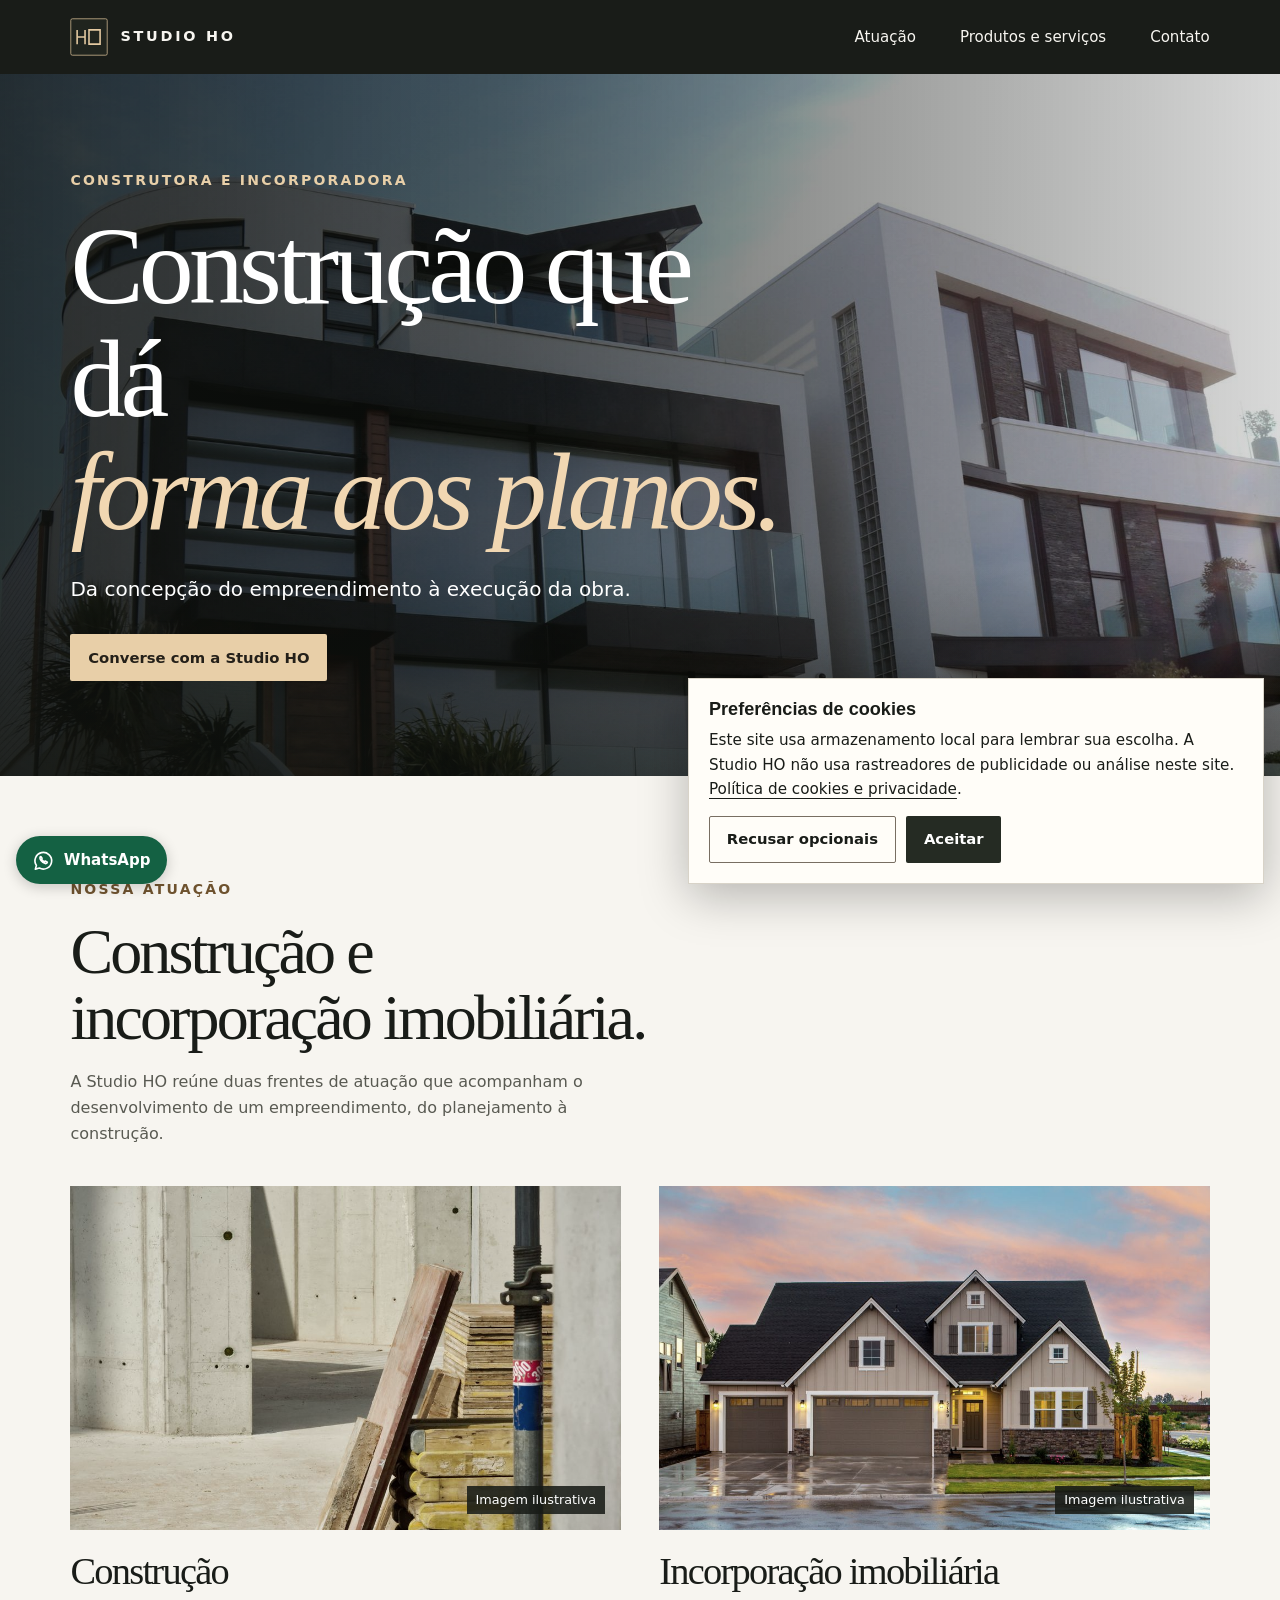
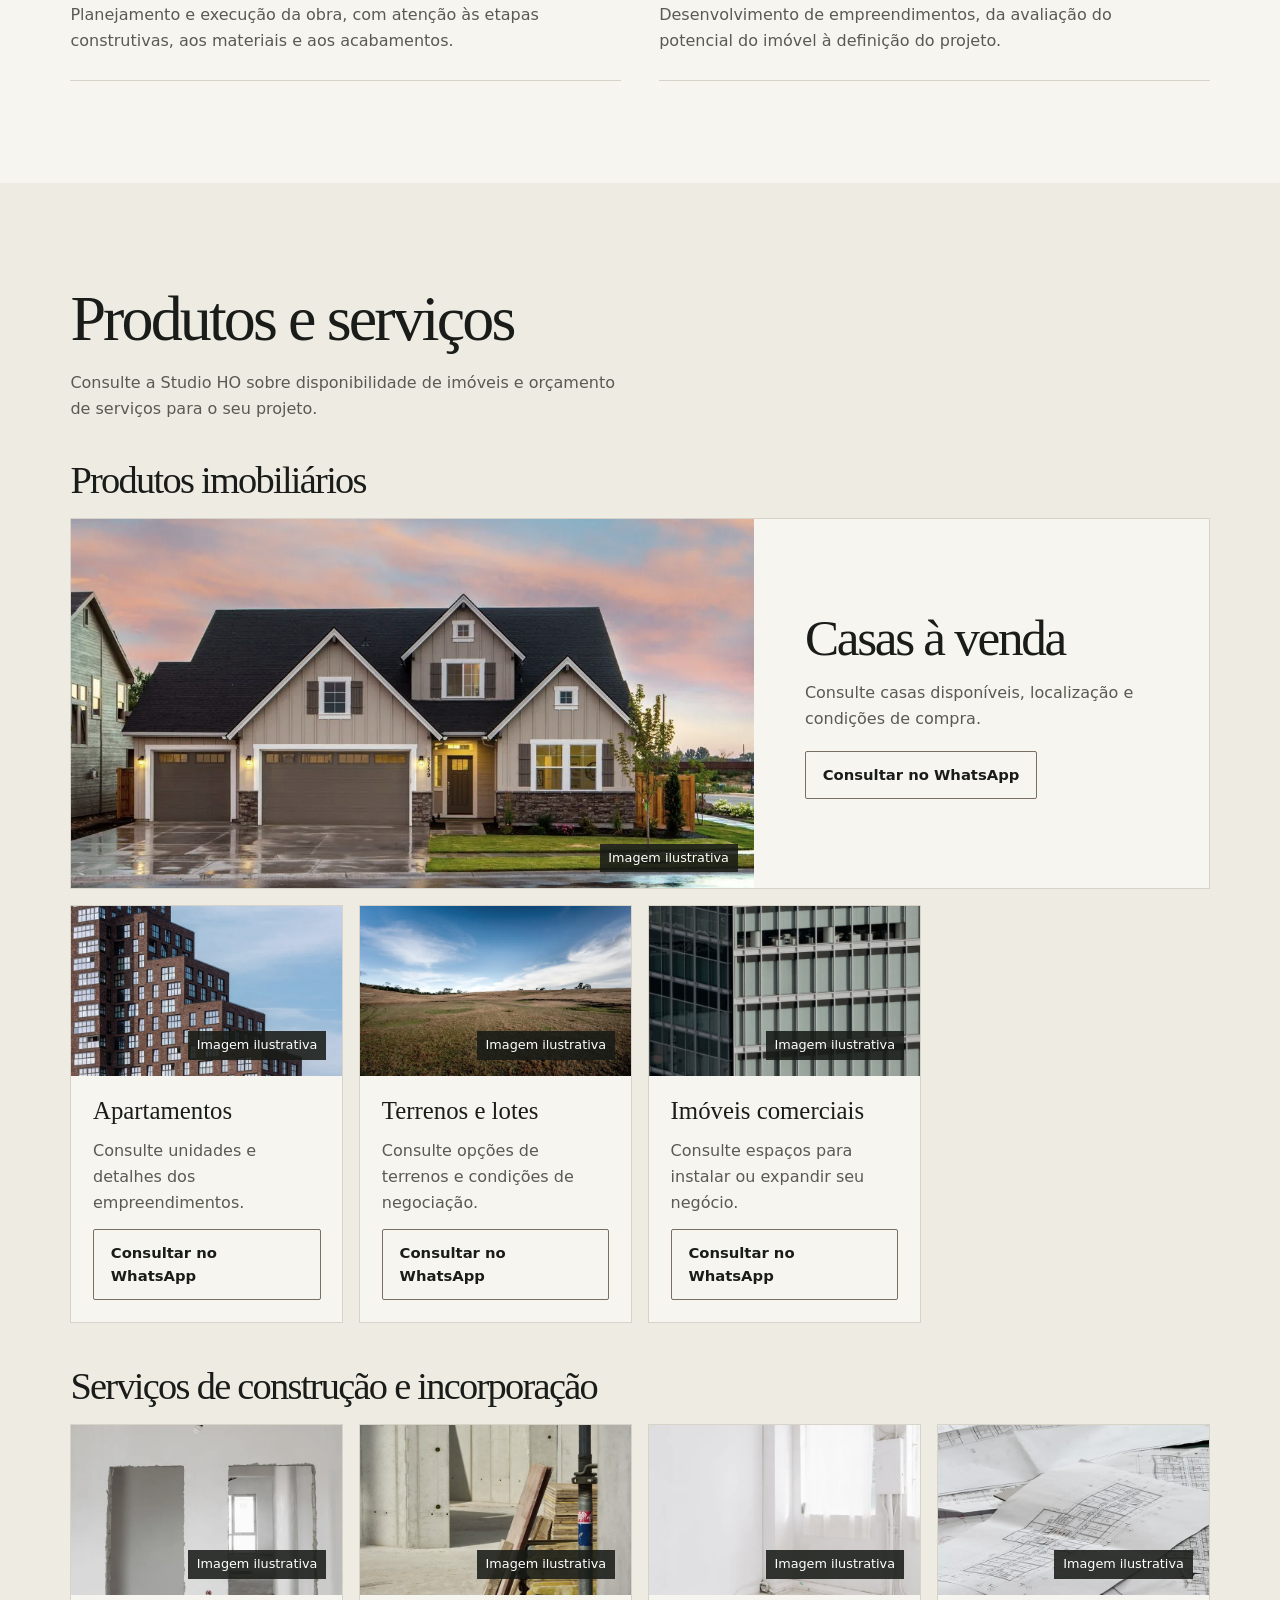
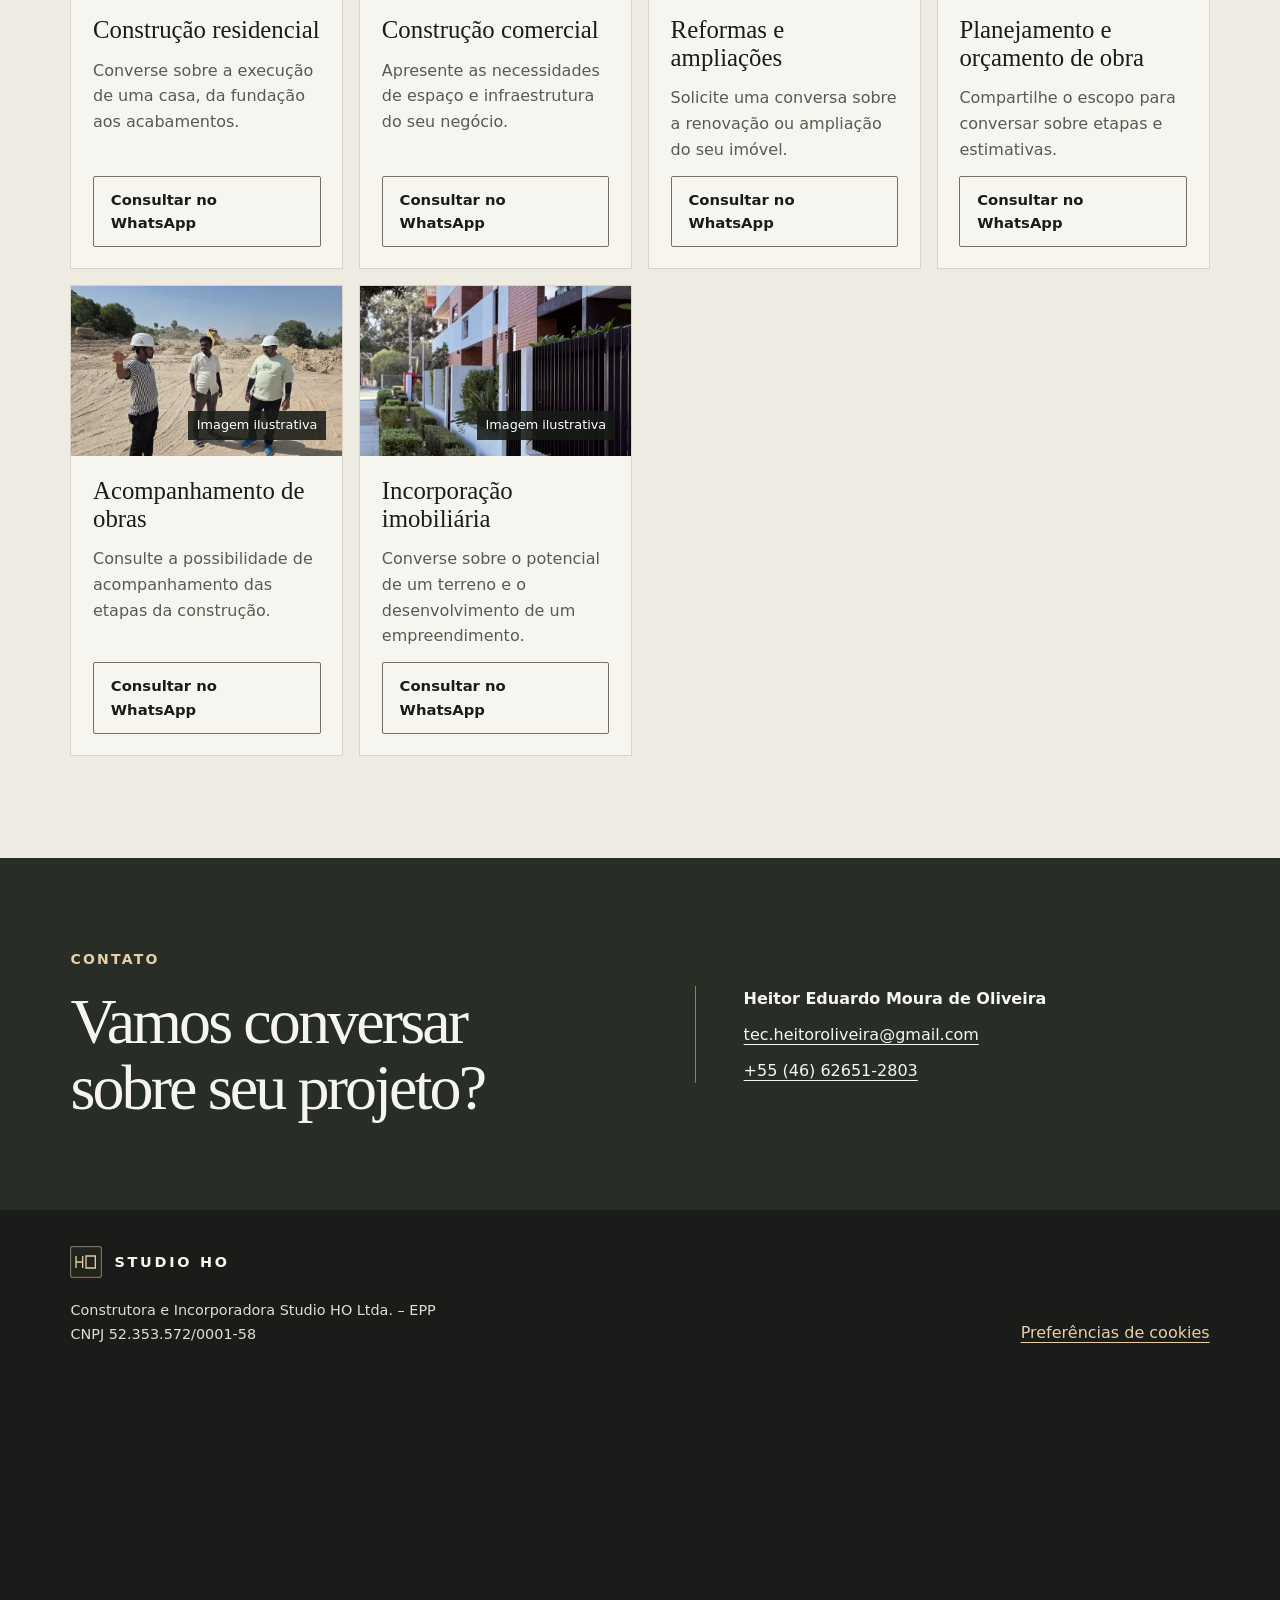
<file: index.html>
<!doctype html>
<html lang="pt-BR">
<head>
<meta charset="utf-8">
<meta name="viewport" content="width=device-width, initial-scale=1">
<title>Studio HO | Construção e incorporação</title>
<meta name="description" content="Conheça a Studio HO, construtora e incorporadora. Fale com Heitor Eduardo Moura de Oliveira sobre o seu projeto.">
<meta name="theme-color" content="#191c18">
<link rel="icon" href="assets/marca.svg" type="image/svg+xml">
<link rel="stylesheet" href="estilo.css?v=3">
<script defer src="site.js"></script>
</head>
<body>
<a class="skip" href="#conteudo">Ir ao conteúdo</a>
<header class="cabecalho">
  <div class="wrap topo">
    <a class="marca" href="./"><img src="assets/marca.svg" alt="" width="38" height="38"> STUDIO HO</a>
    <nav aria-label="Navegação principal"><a href="#atuacao">Atuação</a><a href="#catalogo">Produtos e serviços</a><a href="#contato">Contato</a></nav>
  </div>
</header>
<main id="conteudo">
  <section class="hero" aria-labelledby="titulo">
    <img class="hero-foto" src="assets/fachada.jpg" alt="" fetchpriority="high">
    <div class="wrap hero-texto">
      <p class="rotulo">Construtora e incorporadora</p>
      <h1 id="titulo">Construção que dá<br> <em>forma aos planos.</em></h1>
      <p>Da concepção do empreendimento à execução da obra.</p>
      <a class="botao claro" href="#contato">Converse com a Studio HO</a>
    </div>
    <span class="legenda">Imagem ilustrativa</span>
  </section>
  <section id="atuacao" class="wrap atuacao">
    <div class="intro">
      <p class="rotulo">Nossa atuação</p>
      <h2>Construção e<br> incorporação imobiliária.</h2>
      <p>A Studio HO reúne duas frentes de atuação que acompanham o desenvolvimento de um empreendimento, do planejamento à construção.</p>
    </div>
    <div class="cards">
      <article>
        <div class="foto"><img src="assets/obra.jpg" alt="Estrutura de uma edificação em obras" loading="lazy"><span class="legenda">Imagem ilustrativa</span></div>
        <div class="card-texto"><h3>Construção</h3><p>Planejamento e execução da obra, com atenção às etapas construtivas, aos materiais e aos acabamentos.</p></div>
      </article>
      <article>
        <div class="foto"><img src="assets/edificio.jpg" alt="Fachada de uma edificação residencial" loading="lazy"><span class="legenda">Imagem ilustrativa</span></div>
        <div class="card-texto"><h3>Incorporação imobiliária</h3><p>Desenvolvimento de empreendimentos, da avaliação do potencial do imóvel à definição do projeto.</p></div>
      </article>
    </div>
  </section>
  <section class="catalogo" id="catalogo" aria-labelledby="catalogo-titulo">
  <div class="wrap">
    <div class="intro">
      <h2 id="catalogo-titulo">Produtos e serviços</h2>
      <p>Consulte a Studio HO sobre disponibilidade de imóveis e orçamento de serviços para o seu projeto.</p>
    </div>
    <div class="catalogo-grupo">
      <h3>Produtos imobiliários</h3>
      <div class="catalogo-grade">
        <article class="catalogo-item catalogo-destaque">
          <div class="foto catalogo-foto">
            <img src="assets/catalogo-casas.webp" alt="" width="1000" height="635" loading="lazy" decoding="async">
            <span class="legenda">Imagem ilustrativa</span>
          </div>
          <div class="catalogo-texto">
            <h4>Casas à venda</h4>
            <p>Consulte casas disponíveis, localização e condições de compra.</p>
            <a class="botao contorno" href="https://wa.me/5546626512803?text=Ol%C3%A1%2C%20Studio%20HO!%20Gostaria%20de%20informa%C3%A7%C3%B5es%20sobre%3A%20Casas%20%C3%A0%20venda." aria-label="Consultar Casas à venda pelo WhatsApp">Consultar no WhatsApp</a>
          </div>
        </article>
        <article class="catalogo-item">
          <div class="foto catalogo-foto">
            <img src="assets/catalogo-apartamentos.webp" alt="" width="720" height="450" loading="lazy" decoding="async">
            <span class="legenda">Imagem ilustrativa</span>
          </div>
          <div class="catalogo-texto">
            <h4>Apartamentos</h4>
            <p>Consulte unidades e detalhes dos empreendimentos.</p>
            <a class="botao contorno" href="https://wa.me/5546626512803?text=Ol%C3%A1%2C%20Studio%20HO!%20Gostaria%20de%20informa%C3%A7%C3%B5es%20sobre%3A%20Apartamentos." aria-label="Consultar Apartamentos pelo WhatsApp">Consultar no WhatsApp</a>
          </div>
        </article>
        <article class="catalogo-item">
          <div class="foto catalogo-foto">
            <img src="assets/catalogo-terrenos.webp" alt="" width="720" height="450" loading="lazy" decoding="async">
            <span class="legenda">Imagem ilustrativa</span>
          </div>
          <div class="catalogo-texto">
            <h4>Terrenos e lotes</h4>
            <p>Consulte opções de terrenos e condições de negociação.</p>
            <a class="botao contorno" href="https://wa.me/5546626512803?text=Ol%C3%A1%2C%20Studio%20HO!%20Gostaria%20de%20informa%C3%A7%C3%B5es%20sobre%3A%20Terrenos%20e%20lotes." aria-label="Consultar Terrenos e lotes pelo WhatsApp">Consultar no WhatsApp</a>
          </div>
        </article>
        <article class="catalogo-item">
          <div class="foto catalogo-foto">
            <img src="assets/catalogo-comercial.webp" alt="" width="720" height="450" loading="lazy" decoding="async">
            <span class="legenda">Imagem ilustrativa</span>
          </div>
          <div class="catalogo-texto">
            <h4>Imóveis comerciais</h4>
            <p>Consulte espaços para instalar ou expandir seu negócio.</p>
            <a class="botao contorno" href="https://wa.me/5546626512803?text=Ol%C3%A1%2C%20Studio%20HO!%20Gostaria%20de%20informa%C3%A7%C3%B5es%20sobre%3A%20Im%C3%B3veis%20comerciais." aria-label="Consultar Imóveis comerciais pelo WhatsApp">Consultar no WhatsApp</a>
          </div>
        </article>
      </div>
    </div>
    <div class="catalogo-grupo">
      <h3>Serviços de construção e incorporação</h3>
      <div class="catalogo-grade">
        <article class="catalogo-item">
          <div class="foto catalogo-foto">
            <img src="assets/catalogo-obra-residencial.webp" alt="" width="720" height="450" loading="lazy" decoding="async">
            <span class="legenda">Imagem ilustrativa</span>
          </div>
          <div class="catalogo-texto">
            <h4>Construção residencial</h4>
            <p>Converse sobre a execução de uma casa, da fundação aos acabamentos.</p>
            <a class="botao contorno" href="https://wa.me/5546626512803?text=Ol%C3%A1%2C%20Studio%20HO!%20Gostaria%20de%20informa%C3%A7%C3%B5es%20sobre%3A%20Constru%C3%A7%C3%A3o%20residencial." aria-label="Consultar Construção residencial pelo WhatsApp">Consultar no WhatsApp</a>
          </div>
        </article>
        <article class="catalogo-item">
          <div class="foto catalogo-foto">
            <img src="assets/catalogo-obra-comercial.webp" alt="" width="720" height="450" loading="lazy" decoding="async">
            <span class="legenda">Imagem ilustrativa</span>
          </div>
          <div class="catalogo-texto">
            <h4>Construção comercial</h4>
            <p>Apresente as necessidades de espaço e infraestrutura do seu negócio.</p>
            <a class="botao contorno" href="https://wa.me/5546626512803?text=Ol%C3%A1%2C%20Studio%20HO!%20Gostaria%20de%20informa%C3%A7%C3%B5es%20sobre%3A%20Constru%C3%A7%C3%A3o%20comercial." aria-label="Consultar Construção comercial pelo WhatsApp">Consultar no WhatsApp</a>
          </div>
        </article>
        <article class="catalogo-item">
          <div class="foto catalogo-foto">
            <img src="assets/catalogo-reformas.webp" alt="" width="720" height="450" loading="lazy" decoding="async">
            <span class="legenda">Imagem ilustrativa</span>
          </div>
          <div class="catalogo-texto">
            <h4>Reformas e ampliações</h4>
            <p>Solicite uma conversa sobre a renovação ou ampliação do seu imóvel.</p>
            <a class="botao contorno" href="https://wa.me/5546626512803?text=Ol%C3%A1%2C%20Studio%20HO!%20Gostaria%20de%20informa%C3%A7%C3%B5es%20sobre%3A%20Reformas%20e%20amplia%C3%A7%C3%B5es." aria-label="Consultar Reformas e ampliações pelo WhatsApp">Consultar no WhatsApp</a>
          </div>
        </article>
        <article class="catalogo-item">
          <div class="foto catalogo-foto">
            <img src="assets/catalogo-planejamento.webp" alt="" width="720" height="450" loading="lazy" decoding="async">
            <span class="legenda">Imagem ilustrativa</span>
          </div>
          <div class="catalogo-texto">
            <h4>Planejamento e orçamento de obra</h4>
            <p>Compartilhe o escopo para conversar sobre etapas e estimativas.</p>
            <a class="botao contorno" href="https://wa.me/5546626512803?text=Ol%C3%A1%2C%20Studio%20HO!%20Gostaria%20de%20informa%C3%A7%C3%B5es%20sobre%3A%20Planejamento%20e%20or%C3%A7amento%20de%20obra." aria-label="Consultar Planejamento e orçamento de obra pelo WhatsApp">Consultar no WhatsApp</a>
          </div>
        </article>
        <article class="catalogo-item">
          <div class="foto catalogo-foto">
            <img src="assets/catalogo-acompanhamento.webp" alt="" width="720" height="450" loading="lazy" decoding="async">
            <span class="legenda">Imagem ilustrativa</span>
          </div>
          <div class="catalogo-texto">
            <h4>Acompanhamento de obras</h4>
            <p>Consulte a possibilidade de acompanhamento das etapas da construção.</p>
            <a class="botao contorno" href="https://wa.me/5546626512803?text=Ol%C3%A1%2C%20Studio%20HO!%20Gostaria%20de%20informa%C3%A7%C3%B5es%20sobre%3A%20Acompanhamento%20de%20obras." aria-label="Consultar Acompanhamento de obras pelo WhatsApp">Consultar no WhatsApp</a>
          </div>
        </article>
        <article class="catalogo-item">
          <div class="foto catalogo-foto">
            <img src="assets/catalogo-incorporacao.webp" alt="" width="720" height="450" loading="lazy" decoding="async">
            <span class="legenda">Imagem ilustrativa</span>
          </div>
          <div class="catalogo-texto">
            <h4>Incorporação imobiliária</h4>
            <p>Converse sobre o potencial de um terreno e o desenvolvimento de um empreendimento.</p>
            <a class="botao contorno" href="https://wa.me/5546626512803?text=Ol%C3%A1%2C%20Studio%20HO!%20Gostaria%20de%20informa%C3%A7%C3%B5es%20sobre%3A%20Incorpora%C3%A7%C3%A3o%20imobili%C3%A1ria." aria-label="Consultar Incorporação imobiliária pelo WhatsApp">Consultar no WhatsApp</a>
          </div>
        </article>
      </div>
    </div>
  </div>
  </section>
  <section id="contato" class="contato">
    <div class="wrap contato-grade">
      <div><p class="rotulo">Contato</p><h2>Vamos conversar<br> sobre seu projeto?</h2></div>
      <address>
        <strong>Heitor Eduardo Moura de Oliveira</strong>
        <a href="mailto:tec.heitoroliveira@gmail.com">tec.heitoroliveira@gmail.com</a>
        <a href="tel:+5546626512803">+55 (46) 62651-2803</a>
      </address>
    </div>
  </section>
</main>
<footer class="rodape">
  <div class="wrap rodape-grade">
    <div><span class="marca"><img src="assets/marca.svg" alt="" width="32" height="32"> STUDIO HO</span><p>Construtora e Incorporadora Studio HO Ltda. – EPP<br>CNPJ 52.353.572/0001-58</p></div>
    <button id="preferencias" class="texto-botao" type="button" hidden>Preferências de cookies</button>
  </div>
</footer>
<aside id="cookies" class="cookies" aria-labelledby="cookies-titulo" hidden>
  <div><h2 id="cookies-titulo" tabindex="-1">Preferências de cookies</h2>
  <p>Este site usa armazenamento local para lembrar sua escolha. A Studio HO não usa rastreadores de publicidade ou análise neste site. <a href="politica-de-cookies.html">Política de cookies e privacidade</a>.</p></div>
  <div class="acoes"><button class="botao contorno" type="button" data-cookie="recusado">Recusar opcionais</button><button class="botao escuro" type="button" data-cookie="aceito">Aceitar</button></div>
</aside>
<a class="whatsapp-flutuante" href="https://wa.me/5546626512803?text=Ol%C3%A1%2C%20Studio%20HO!%20Gostaria%20de%20conversar%20sobre%20produtos%20e%20servi%C3%A7os." aria-label="Conversar com a Studio HO pelo WhatsApp">
  <img src="assets/conversa.svg" width="23" height="23" alt="">
  <span>WhatsApp</span>
</a>
</body>
</html>
</file>
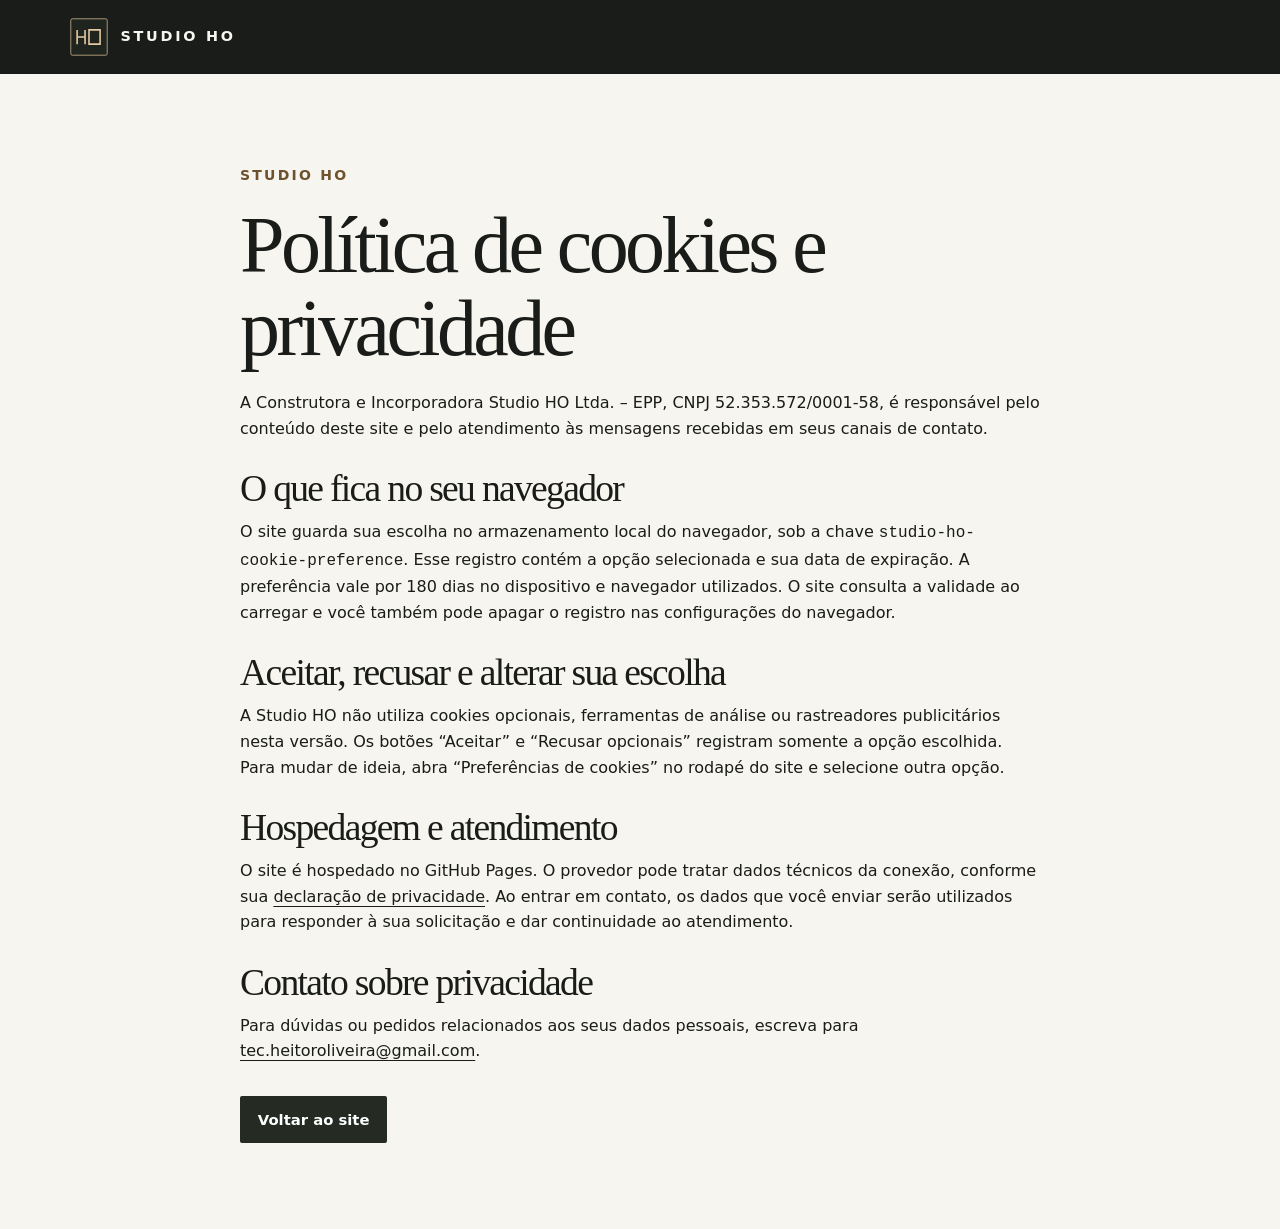
<file: politica-de-cookies.html>
<!doctype html>
<html lang="pt-BR">
<head>
<meta charset="utf-8">
<meta name="viewport" content="width=device-width, initial-scale=1">
<meta name="robots" content="noindex, nofollow">
<title>Política de cookies e privacidade | Studio HO</title>
<link rel="icon" href="assets/marca.svg" type="image/svg+xml">
<link rel="stylesheet" href="estilo.css">
</head>
<body>
<header class="cabecalho"><div class="wrap topo"><a class="marca" href="./"><img src="assets/marca.svg" alt="" width="38" height="38"> STUDIO HO</a></div></header>
<main class="wrap politica">
<p class="rotulo">Studio HO</p>
<h1>Política de cookies e privacidade</h1>
<p>A Construtora e Incorporadora Studio HO Ltda. – EPP, CNPJ 52.353.572/0001-58, é responsável pelo conteúdo deste site e pelo atendimento às mensagens recebidas em seus canais de contato.</p>
<h2>O que fica no seu navegador</h2>
<p>O site guarda sua escolha no armazenamento local do navegador, sob a chave <code>studio-ho-cookie-preference</code>. Esse registro contém a opção selecionada e sua data de expiração. A preferência vale por 180 dias no dispositivo e navegador utilizados. O site consulta a validade ao carregar e você também pode apagar o registro nas configurações do navegador.</p>
<h2>Aceitar, recusar e alterar sua escolha</h2>
<p>A Studio HO não utiliza cookies opcionais, ferramentas de análise ou rastreadores publicitários nesta versão. Os botões “Aceitar” e “Recusar opcionais” registram somente a opção escolhida. Para mudar de ideia, abra “Preferências de cookies” no rodapé do site e selecione outra opção.</p>
<h2>Hospedagem e atendimento</h2>
<p>O site é hospedado no GitHub Pages. O provedor pode tratar dados técnicos da conexão, conforme sua <a href="https://docs.github.com/pt/site-policy/privacy-policies/github-general-privacy-statement" rel="external">declaração de privacidade</a>. Ao entrar em contato, os dados que você enviar serão utilizados para responder à sua solicitação e dar continuidade ao atendimento.</p>
<h2>Contato sobre privacidade</h2>
<p>Para dúvidas ou pedidos relacionados aos seus dados pessoais, escreva para <a href="mailto:tec.heitoroliveira@gmail.com">tec.heitoroliveira@gmail.com</a>.</p>
<a class="botao escuro" href="./">Voltar ao site</a>
</main>
</body>
</html>
</file>
<file: estilo.css>
:root{color-scheme:light;--ink:#191c18;--paper:#f7f5f0;--gold:#e8cfa8;--muted:#595a52;--line:#d8d3c8}
*{box-sizing:border-box}
html{scroll-behavior:smooth}
body{margin:0;background:var(--paper);color:var(--ink);font:1rem/1.6 "Segoe UI",system-ui,sans-serif}
[hidden]{display:none!important}
a{color:inherit;text-underline-offset:.25em}
a:focus-visible,button:focus-visible,[tabindex]:focus-visible{outline:2px solid #92733e;outline-offset:4px}
img{display:block;max-width:100%}
button{font:inherit;cursor:pointer}
p,h1,h2,h3{margin:0}
h1,h2,h3{font-family:Georgia,serif;font-weight:400;line-height:1.03;letter-spacing:-.045em}
h2{font-size:clamp(2.6rem,5vw,5rem)}
h3{font-size:clamp(1.8rem,3vw,2.8rem)}
.wrap{width:min(89%,78rem);margin-inline:auto}
.skip{position:absolute;top:.75rem;left:.75rem;z-index:10;background:white;padding:.65rem;transform:translateY(-160%)}
.skip:focus{transform:none}
.cabecalho,.rodape{background:var(--ink);color:var(--paper)}
.topo{min-height:74px;display:flex;align-items:center;justify-content:space-between;gap:1rem}
.marca{display:inline-flex;align-items:center;gap:.75rem;font-size:.9rem;letter-spacing:.19em;font-weight:650;text-decoration:none;white-space:nowrap}
nav{display:flex;gap:clamp(1rem,4vw,2.75rem);font-size:.94rem}
nav a{text-decoration:none}
nav a:hover,.rodape a:hover{color:var(--gold)}
.hero{position:relative;display:grid;align-items:center;min-height:clamp(35rem,78svh,57rem);isolation:isolate;overflow:hidden;background:#31342b;color:#fff}
.hero-foto,.hero::after{position:absolute;inset:0;width:100%;height:100%;z-index:-1}
.hero-foto{object-fit:cover;object-position:55% 52%;filter:saturate(.76);animation:enquadrar 1.5s ease-out both}
.hero::after{content:"";background:linear-gradient(90deg,rgba(14,17,14,.84),rgba(14,17,14,.63) 40%,rgba(14,17,14,.16) 100%),linear-gradient(0deg,#13161080,transparent 30%)}
.hero-texto{padding-block:5rem;animation:entrada .8s ease-out both}
.rotulo{font-size:.875rem;letter-spacing:.16em;text-transform:uppercase;font-weight:700;color:#6e522e;margin-bottom:1.15rem}
.hero .rotulo,.contato .rotulo{color:var(--gold)}
.hero h1{font-size:clamp(3.25rem,8.6vw,8rem);max-width:13ch}
.hero h1 em{color:#f1d7b2;font-weight:400}
.hero-texto>p:not(.rotulo){font-size:clamp(1rem,2vw,1.25rem);margin-block:1.45rem 1.8rem}
.botao{display:inline-flex;align-items:center;justify-content:center;min-height:46px;padding:.68rem 1.05rem;border:1px solid transparent;border-radius:2px;text-decoration:none;font-size:.925rem;font-weight:650;transition:background-color .2s,color .2s,border-color .2s}
.claro{color:#242019;background:var(--gold)}
.claro:hover{background:#fae8cc}
.escuro{color:white;background:#252b23}
.escuro:hover{background:#414b3d}
.contorno{background:transparent;color:var(--ink);border-color:#786e62}
.contorno:hover{background:#ede6db}
.legenda{position:absolute;right:1rem;bottom:1rem;color:#fff;background:#181b16dd;padding:.25rem .55rem;font-size:.8rem}
.atuacao{padding-block:clamp(4rem,8vw,8rem)}
.intro{margin-bottom:2.5rem}
.intro>p:last-child{max-width:54ch;color:var(--muted);margin-top:1.15rem}
.cards{display:grid;grid-template-columns:repeat(2,minmax(0,1fr));gap:clamp(1.15rem,3vw,2.5rem)}
.cards article{border-bottom:1px solid var(--line)}
.foto{position:relative;overflow:hidden;background:#d5d3c8;aspect-ratio:1.6}
.foto img{width:100%;height:100%;object-fit:cover;filter:saturate(.74);transition:transform .65s ease}
.cards article:hover img{transform:scale(1.045)}
.card-texto{padding:1.35rem 0 1.65rem}
.card-texto p{color:var(--muted);margin-top:.7rem;max-width:50ch}
.contato{background:#282e26;color:var(--paper);padding-block:clamp(3.5rem,7vw,7rem)}
.contato-grade{display:grid;grid-template-columns:1.15fr 1fr;align-items:center;gap:2rem}
address{font-style:normal;display:grid;gap:.65rem;border-left:1px solid #8c8170;padding-left:clamp(1rem,4vw,3rem);overflow-wrap:anywhere}
address a{width:fit-content}
address a:hover{color:var(--gold)}
.rodape{padding-block:2.25rem}
.rodape-grade{display:flex;justify-content:space-between;gap:1.4rem;align-items:flex-end;flex-wrap:wrap}
.rodape p{margin-top:.85rem;color:#e0ddd4;font-size:.9rem}
.texto-botao{border:0;padding:0;background:none;color:var(--gold);text-decoration:underline;text-underline-offset:.25em}
.cookies{position:fixed;z-index:4;right:1rem;bottom:1rem;width:min(36rem,calc(100% - 2rem));background:#fffdf8;color:var(--ink);padding:1.25rem;border:1px solid var(--line);box-shadow:0 12px 45px #0004;max-height:75dvh;overflow:auto}
.cookies h2{font:650 1.13rem/1.2 "Segoe UI",sans-serif;letter-spacing:0;margin-bottom:.5rem}
.cookies p{font-size:.95rem}
.acoes{display:flex;flex-wrap:wrap;gap:.65rem;margin-top:.9rem}
.cookies-abertos .rodape{padding-bottom:17rem}
.politica{padding-block:clamp(3rem,7vw,6rem);max-width:50rem}
.politica h1{font-size:clamp(2.9rem,8vw,5rem);margin-bottom:1.3rem}
.politica h2{font-size:clamp(1.65rem,4vw,2.35rem);margin:1.8rem 0 .65rem}
.politica .botao{margin-top:2rem}
.politica p{overflow-wrap:anywhere}
@keyframes enquadrar{from{transform:scale(1.045)}to{transform:scale(1)}}
@keyframes entrada{from{opacity:0;transform:translateY(15px)}to{opacity:1;transform:none}}
@media(max-width:42rem){
  .hero{min-height:34rem}
  .hero-texto{padding-block:3.5rem}
  .hero h1{font-size:clamp(2.85rem,10.1vw,4.3rem)}
  .cards,.contato-grade{grid-template-columns:1fr}
  .cookies-abertos .rodape{padding-bottom:20rem}
}
@media(prefers-reduced-motion:reduce){
  *,*::before,*::after{animation:none!important;transition:none!important;scroll-behavior:auto!important}
}

.catalogo{background:#eeebe3;padding-block:clamp(4rem,8vw,8rem)}
.catalogo-grupo + .catalogo-grupo{margin-top:2.8rem}
.catalogo-grupo h3{margin-bottom:1.1rem}
.catalogo-grade{display:grid;grid-template-columns:repeat(auto-fit,minmax(min(100%,17rem),1fr));gap:1rem}
.catalogo-item{display:flex;flex-direction:column;background:var(--paper);border:1px solid var(--line);overflow:hidden}
.catalogo-item h4{margin:0;font:400 1.55rem/1.12 Georgia,serif}
.catalogo-item p{color:var(--muted);margin-bottom:auto}
.whatsapp-flutuante{position:fixed;z-index:3;left:1rem;bottom:1rem;display:inline-flex;align-items:center;gap:.55rem;border-radius:2rem;background:#146143;color:#fff;min-height:48px;padding:.65rem 1rem;text-decoration:none;font-size:.94rem;font-weight:700;box-shadow:0 3px 14px #0003}
.whatsapp-flutuante:hover{background:#0e4a32}
.rodape{padding-bottom:5.5rem}
@media(max-width:53rem){
  .cookies{bottom:4.8rem}
  .cookies-abertos .rodape{padding-bottom:24rem}
}
@media(max-width:32rem){
  .topo{flex-wrap:wrap;padding-block:.85rem;gap:.7rem}
  nav{flex-basis:100%;gap:1.15rem;flex-wrap:wrap}
}

.catalogo-texto{flex:1;display:flex;flex-direction:column;align-items:flex-start;gap:.85rem;padding:1.35rem}
.catalogo-foto{aspect-ratio:16/10}
.catalogo-item:hover .catalogo-foto img{transform:scale(1.045)}
.catalogo-destaque{grid-column:1/-1}
.catalogo-destaque h4{font-size:clamp(2rem,4vw,3.5rem);letter-spacing:-.045em}
@media(min-width:48rem){
  .catalogo-destaque{display:grid;grid-template-columns:1.5fr 1fr}
  .catalogo-destaque .catalogo-texto{justify-content:center;padding:clamp(1.5rem,4vw,3.5rem)}
  .catalogo-destaque .catalogo-texto p{margin-bottom:.4rem}
  .catalogo-destaque .catalogo-foto{height:100%;aspect-ratio:1.85}
}
</file>
